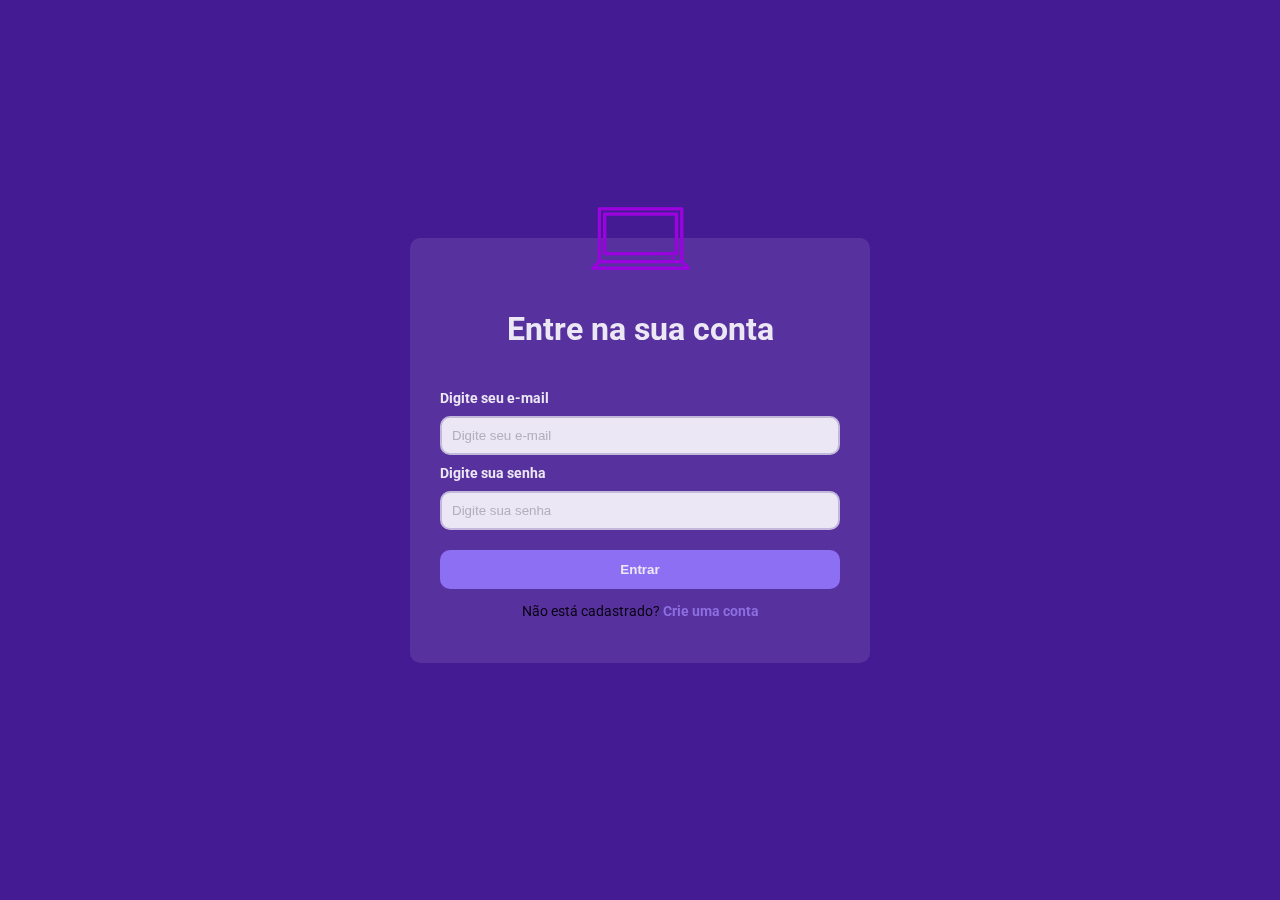
<file: index.html>
<!DOCTYPE html>
<html lang="en">
<head>
    <meta charset="UTF-8">
    <meta http-equiv="X-UA-Compatible" content="IE=edge">
    <meta name="viewport" content="width=device-width, initial-scale=1.0">
    <title>Nome da página</title>
    <meta name="viewport" content="width=device-width, initial-scale=1.0" >
    <link rel="stylesheet" href="style.css" />
    <link rel="preconnect" href="https://fonts.googleapis.com">
    <link rel="preconnect" href="https://fonts.gstatic.com" crossorigin>
    <link href="https://fonts.googleapis.com/css2?family=Roboto:ital,wght@0,400;0,500;0,700;1,400;1,500&display=swap" rel="stylesheet">

</head>
<body>




        <div class="login-box">
            <div class="icone">
                <img src="iconeroxo.png" />

            </div>
            <h3>Entre na sua conta</h3>
            <form class="informacoes-de-login">
                <label>Digite seu e-mail</label>
                <input placeholder="Digite seu e-mail" type="email" />
                <label>Digite sua senha</label>
                <input placeholder="Digite sua senha" type="password" />
                <button>Entrar</button>
            </form>
            <p>Não está cadastrado? <a href="index2.html">Crie uma conta </a></p>

        </div>
</body>
</html>
</file>
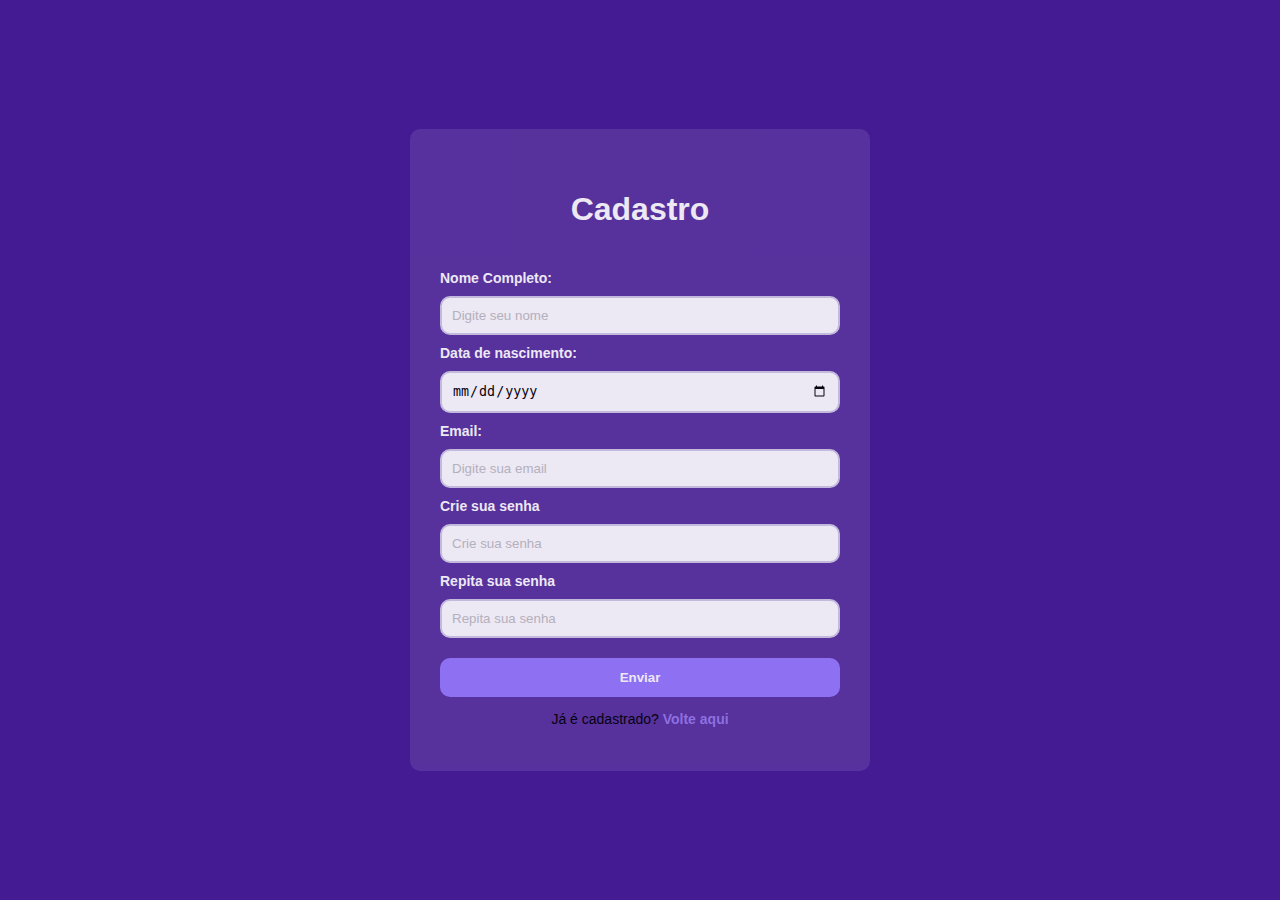
<file: index2.html>
<!DOCTYPE html>
<html lang="en">
<head>
    <meta charset="UTF-8">
    <meta http-equiv="X-UA-Compatible" content="IE=edge">
    <meta name="viewport" content="width=device-width, initial-scale=1.0">
    <link rel="stylesheet" href="style.css" />
    <title>Document</title>
</head>
<body>
    <div class="login-box">
        <h3>Cadastro</h3>
        <form class="informacoes-de-login">
            <label>Nome Completo:</label>
            <input placeholder="Digite seu nome" />
            <label>Data de nascimento:</label>
            <input placeholder="Digite sua data de nascimento" type="date" />
            <label>Email:</label>
            <input placeholder="Digite sua email"  />
            <label>Crie sua senha</label>
            <input placeholder="Crie sua senha" type="password" />
            <label>Repita sua senha</label>
            <input placeholder="Repita sua senha" type="password" />
            <button>Enviar</button>
        </form>
        <p>Já é cadastrado? <a href="index.html">Volte aqui </a></p>

    </div>
</body>
</html>
</file>
<file: style.css>
body {
    background-image: linear-gradient( 110.1deg,  rgb(69, 27, 147) 44.2%, rgb(80, 0, 91) 138.2%, rgb(255, 148, 226) 138.2% );
    background-size: 300% 300%;

    min-height: 100vh;
    height : 100%;
    padding:  0;
    margin: 0;
    font-family: 'Roboto', sans-serif;
    display: flex;
    justify-content: center;
    align-items: center;
    animation: colors 5s infinite;
}

@media (max-width: 300px) {
    body {
        background-color: rgba(240, 248, 255, 0.012);
    }
}

@keyframes colors {
    0% {
        background-position: 0% 50%;
    }
    50% {
        background-position: 100% 50%;
    }
    100% {
        background-position: 0% 50%;
    }


}

h3 {
    color:#ffffff;
    opacity: 1;
    font-size: 32px;
    font-weight: bolder;
    text-align: center;

}

.login-box {
    opacity: 0.9;
    background-color: rgba(255, 255, 255, 0.109);
    border-radius: 10px;
    width: 400px;
    padding: 30px;

}

.informacoes-de-login {
        display: flex;
        flex-direction: column;
        margin-top: 20px;
}

.icone {
    width: auto;
    height: auto;
    max-width: 10px;
    max-height: 10px;
    position: relative;
    top: -80px;
    left: 150px;
}

label {
    color: white;
    font-weight: bold;
    font-size: 14px;
    margin: 10px 0;

}

input {
    outline: 0;
    border: 2px solid #D0CBE4;
    border-radius: 10px;
    padding: 10px;

}

input:focus {
    border: 2px solid #8376BA;
}

::placeholder {
    color: #c1c1c1;
}

button {
    margin-top: 20px;
    padding: 12px;
    color: white;
    font-weight: bold;
    background-color: #967AFE;
    border: 0;
    border-radius: 10px;
    border: 0;
    cursor: pointer;
}

button:hover {
    
    color:black;

}

p{
    font-size: 14px;
    text-align: center;
}

a {
    color:#9679e9;
    font-weight: bold;
    text-decoration: none;
}
</file>
